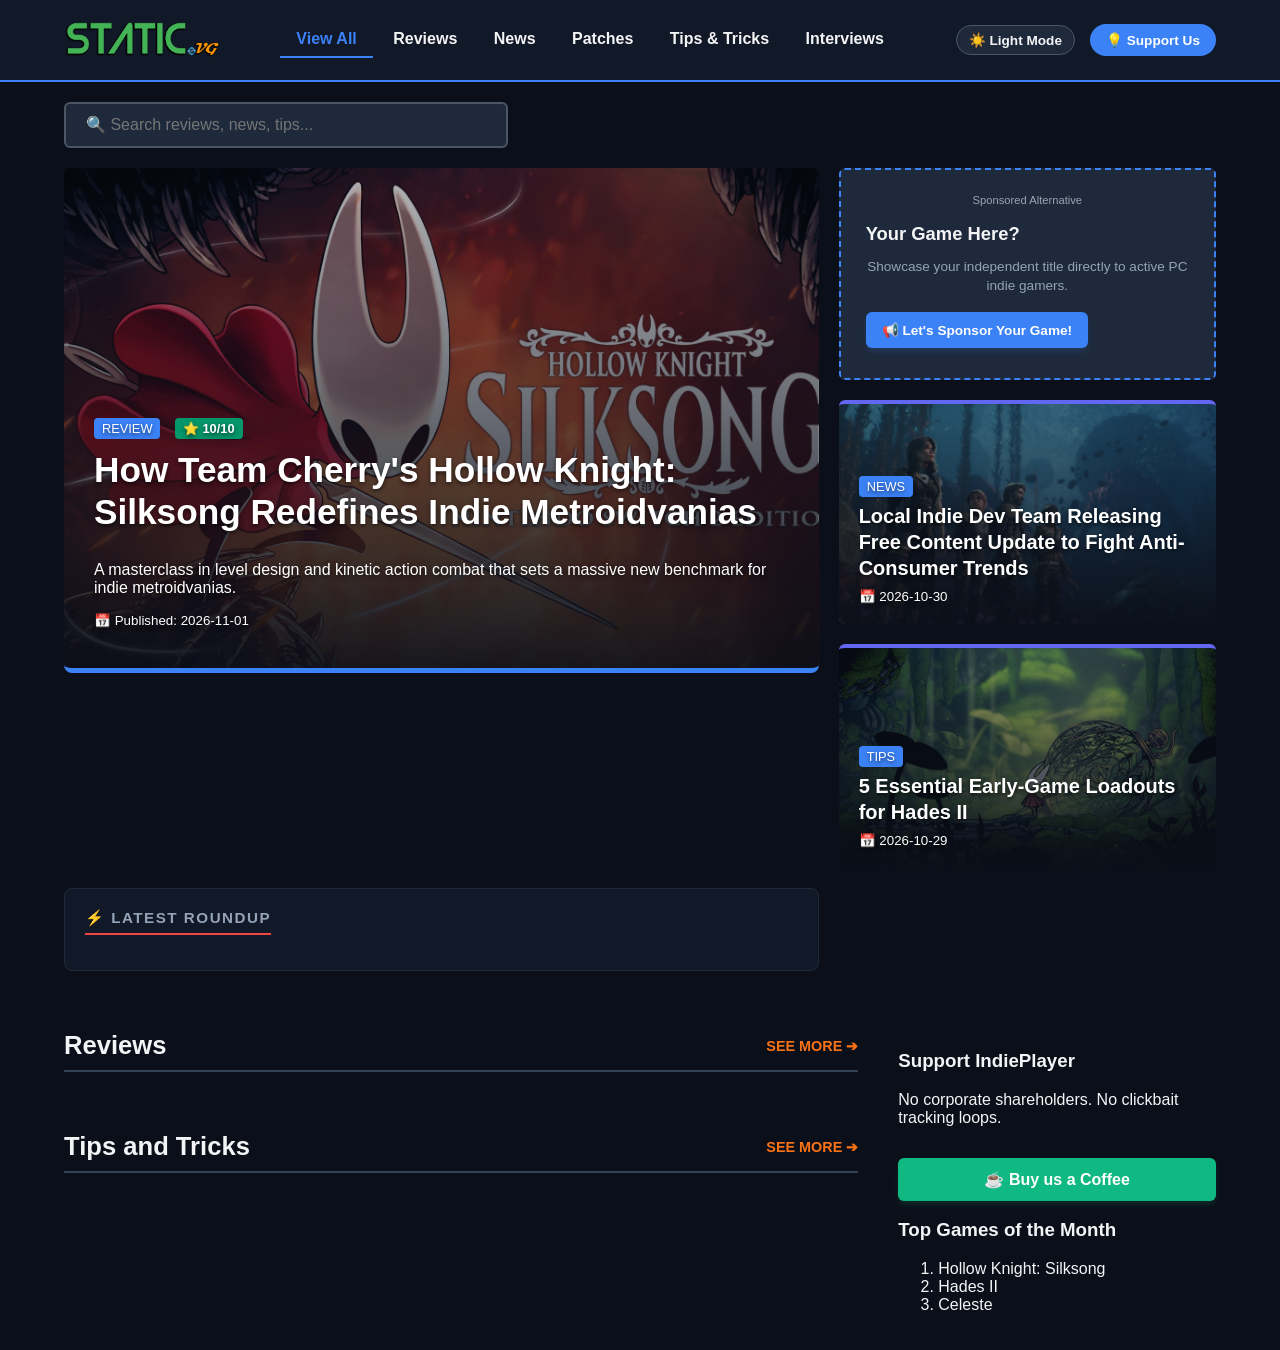
<file: index.html>
<!DOCTYPE html>
<html lang="en">
<head>
    <meta charset="UTF-8">
    <meta name="viewport" content="width=device-width, initial-scale=1.0">
    <title>Static.VG | Hub for Indie and Honest News</title>
    <link rel="icon" href="assets/PFP2.jpg" type="image/x-icon" style="width: 16px; height: 16px;">
    <link rel="stylesheet" href="styles.css">
</head>
<body>

    <!-- Header Navigation Bar -->
    <header>
        <div class="logo"><a href="index.html">
            <img src="assets/STATIC.VG Logo.png" alt="Static.VG Brand Logo" class="navbar-logo-img">
        </a></div>
        <nav id="filter-tabs">
            <button class="tab-btn active" data-category="all">View All</button>
            <button class="tab-btn" data-category="Review">Reviews</button>
            <button class="tab-btn" data-category="News">News</button>
            <button class="tab-btn" data-category="Patches">Patches</button>
            <button class="tab-btn" data-category="Tips">Tips & Tricks</button>
            <button class="tab-btn" data-category="Interview">Interviews</button>
        </nav>

        <div class="header-controls">
        <button id="theme-toggle" class="theme-toggle-btn">☀️ Light Mode</button>
        <div class="support-btn"><a href="#support">💡 Support Us</a>
    </div>
    </header>

    <main>
        <!-- Search Area -->
        <div class="search-box-container">
            <input type="text" id="search-input" placeholder="🔍 Search reviews, news, tips...">
        </div>

        <!-- Dynamic Hero Grid (Top Stories) -->

        <!-- Asymmetric 3-Column Premium Showcase Hero Grid -->
        <section id="hero-grid" class="premium-hybrid-layout">
            <div id="hero-main-spotlight"></div>
            <div id="hero-center-stack">
                <div class="widget ethical-ad">
                    <span class="ad-label">Sponsored Alternative</span>
                    <div id="sponsor-spot">
                        <div class="ad-pitch-wrapper">
                            <h4 class="pitch-heading">Your Game Here?</h4>
                            <p class="pitch-text">Showcase your independent title directly to active PC indie gamers.</p>
                            <a href="YOUR_PAYONEER_BOOKING_LINK" target="_blank" class="sponsor-pitch-btn">📢 Let's Sponsor Your Game!</a>
                        </div>
                    </div>
                </div>
                <div id="dynamic-center-news-cards"></div>
            </div>
            
            <!-- Column 3: The Compact Latest Roundup Feed -->
            <div id="hero-right-timeline">
                <h3 class="timeline-title">⚡ LATEST ROUNDUP</h3>
                <div id="timeline-scroll-box"></div>
            </div>
        </section>

        <!-- Core Two-Column Screen Layout: Main Content Stream (Left) vs Real Sidebar (Right) -->
        <div class="main-portal-wrapper">
            
            <!-- LEFT EDITORIAL STREAM CONTAINER -->
            <div class="left-editorial-stream">
                
                <!-- 🎯 SECTION 1: REVIEWS (2x2 Grid) -->
                <section class="gamer-section-block">
                    <div class="section-header-row">
                        <h2>Reviews</h2>
                        <a href="articles/reviews-see-more-article-page.html" class="see-more-link">See More ➔</a>
                    </div>
                    <div id="reviews-grid" class="gamer-style-grid-4x1"></div>
                </section>

                <!-- 🎯 SECTION 2: TIPS AND TRICKS (2x2 Grid) -->
                <section class="gamer-section-block">
                    <div class="section-header-row">
                        <h2>Tips and Tricks</h2>
                        <a href="articles/tips-see-more-article-page.html" class="see-more-link">See More ➔</a>
                    </div>
                    <div id="tips-grid" class="gamer-style-grid-4x1"></div>
                </section>
            </div>

            <!-- RIGHT SIDEBAR (Now properly scaled, compact, and side-aligned) -->
            <aside class="right-portal-sidebar">
                <div class="widget compact-support-widget" id="support">
                    <h3>Support IndiePlayer</h3>
                    <p>No corporate shareholders. No clickbait tracking loops.</p>
                    <a href="https://kashier.com" target="_blank" class="donate-button">☕ Buy us a Coffee</a>
                </div>

                <div class="widget compact-charts-widget" id="top-charts">
                    <h3>Top Games of the Month</h3>
                    <ol id="charts-list">
                        <li>Hollow Knight: Silksong</li>
                        <li>Hades II</li>
                        <li>Celeste</li>
                    </ol>
                </div>
            </aside>
        </div>
    </main>

    <script src="app.js"></script>
        
    <!-- The Hidden Review Modal Pop-up Frame -->
    <div id="review-modal" class="modal-overlay">
        <div class="modal-content">
            <span id="close-modal-btn" class="close-icon">&times;</span>
        <div class="modal-badges-container">
        <span id="modal-category" class="badge">Category</span>
        <div id="modal-score-wrap"></div>
        </div>
            <h1 id="modal-title">Review Title</h1>
            <p id="modal-date" class="modal-date-text"></p>
            <hr class="modal-divider">
            <div id="modal-body" class="modal-body-text">Full text goes here...</div>
        </div>
    </div>

</body>
</html>
</file>
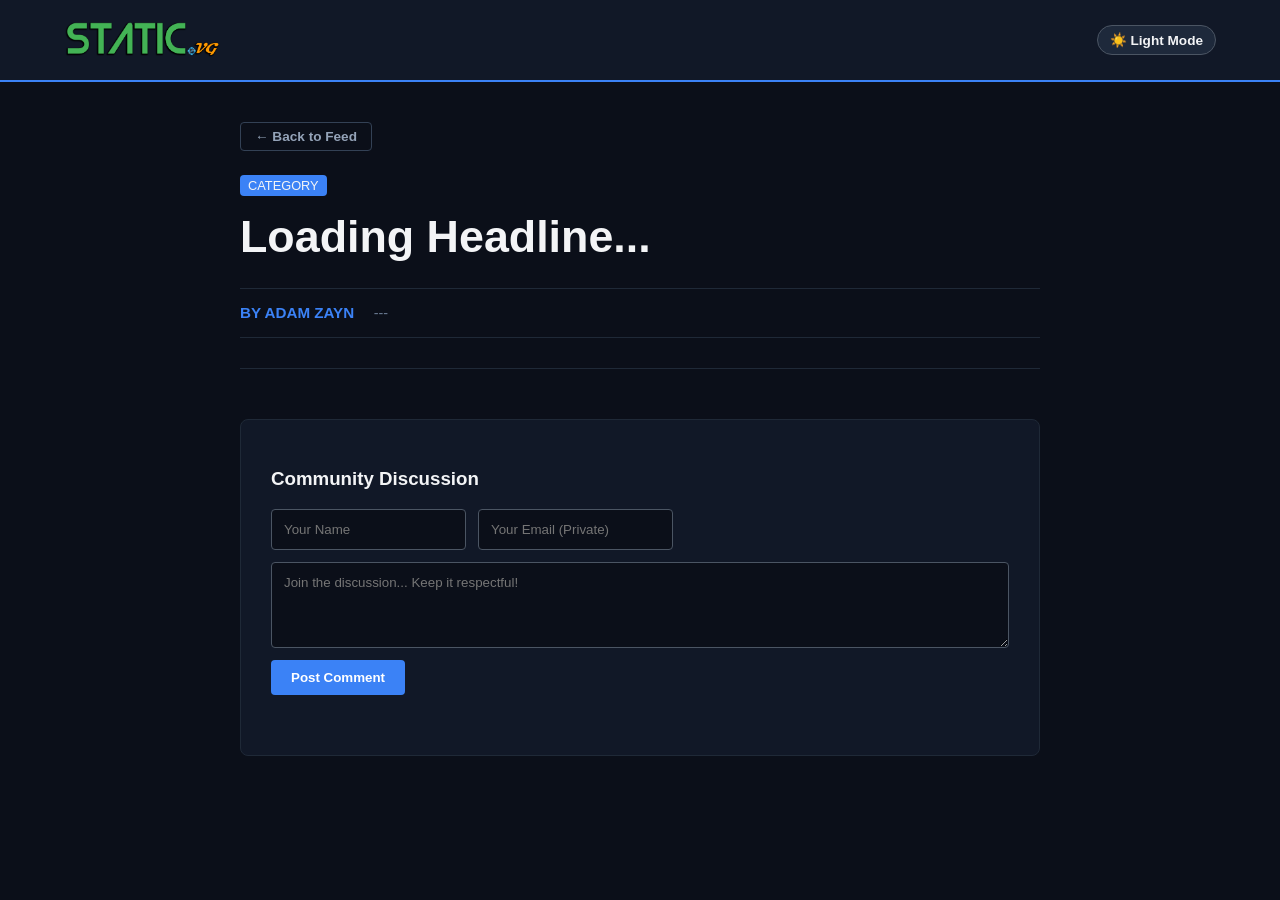
<file: articles/hollow-knight-article.html>
<!DOCTYPE html>
<html lang="en">
<head>
    <meta charset="UTF-8">
    <meta name="viewport" content="width=device-width, initial-scale=1.0">
    <title>Hollow Knight Review</title>
    <link rel="icon" href="../assets/PFP2.jpg" type="image/x-icon" style="width: 16px; height: 16px;">
    <link rel="stylesheet" href="../styles.css">
</head>
<body class="article-page-body">

    <!-- Simple Navigation Header -->
    <header>
        <div class="header-navigation-left">

            <!-- Brand Image Logo functioning as home navigation -->
            <div class="logo">
                <a href="../index.html">
                    <img src="../assets/STATIC.VG Logo.png" alt="Static.VG Brand Logo" class="navbar-logo-img">
                </a>
            </div>
        </div>

        <button id="theme-toggle" class="theme-toggle-btn">☀️ Light Mode</button>
    </header>

    <main class="single-article-container">
        <!-- 🎯 THE BACK BUTTON IS NOW PLACED RIGHT HERE -->
    <div class="article-top-nav-row">
        <button onclick="window.history.back()" class="nav-back-history-btn">← Back to Feed</button>
    </div>
        <div class="article-meta-header">
            <span id="article-view-category" class="badge">CATEGORY</span>
            <span id="article-view-score"></span>
        </div>

        <h1 id="article-view-title">Loading Headline...</h1>
        
        <div class="author-byline">
            <div class="author-info">
                <span class="author-name">By Adam Zayn</span>
                <span id="article-view-date" class="publish-date">---</span>
            </div>
        </div>

        <!-- 📸 NEW: Top Spotlight Header Image Element Container -->
        <div id="article-view-image-container"></div>

        <!-- Main Body Content Block -->
        <article id="article-view-body" class="article-body-content">
            <!-- Full rich content loads here -->

        </article>

        <hr class="article-divider">

        <!-- 💬 NEW: Player-First Comment Section Component -->
        <section class="comments-section-wrapper">
            <h3>Community Discussion</h3>
            
            <!-- Comment Submission Form Box -->
            <form id="comment-submission-form" class="comment-form">
                <div class="form-row-split">
                    <input type="text" id="user-name" placeholder="Your Name" required>
                    <input type="email" id="user-email" placeholder="Your Email (Private)" required>
                </div>
                <textarea id="user-message" rows="4" placeholder="Join the discussion... Keep it respectful!" required></textarea>
                <button type="submit" class="submit-comment-btn">Post Comment</button>
            </form>

            <!-- Rendered Comments List Stream -->
            <div id="comments-display-stream">
                <!-- User comments land here dynamically -->
            </div>
        </section>
    </main>

    <!-- Connect your engine file -->
    <script src="../app.js"></script>
</body>
</html>
</file>
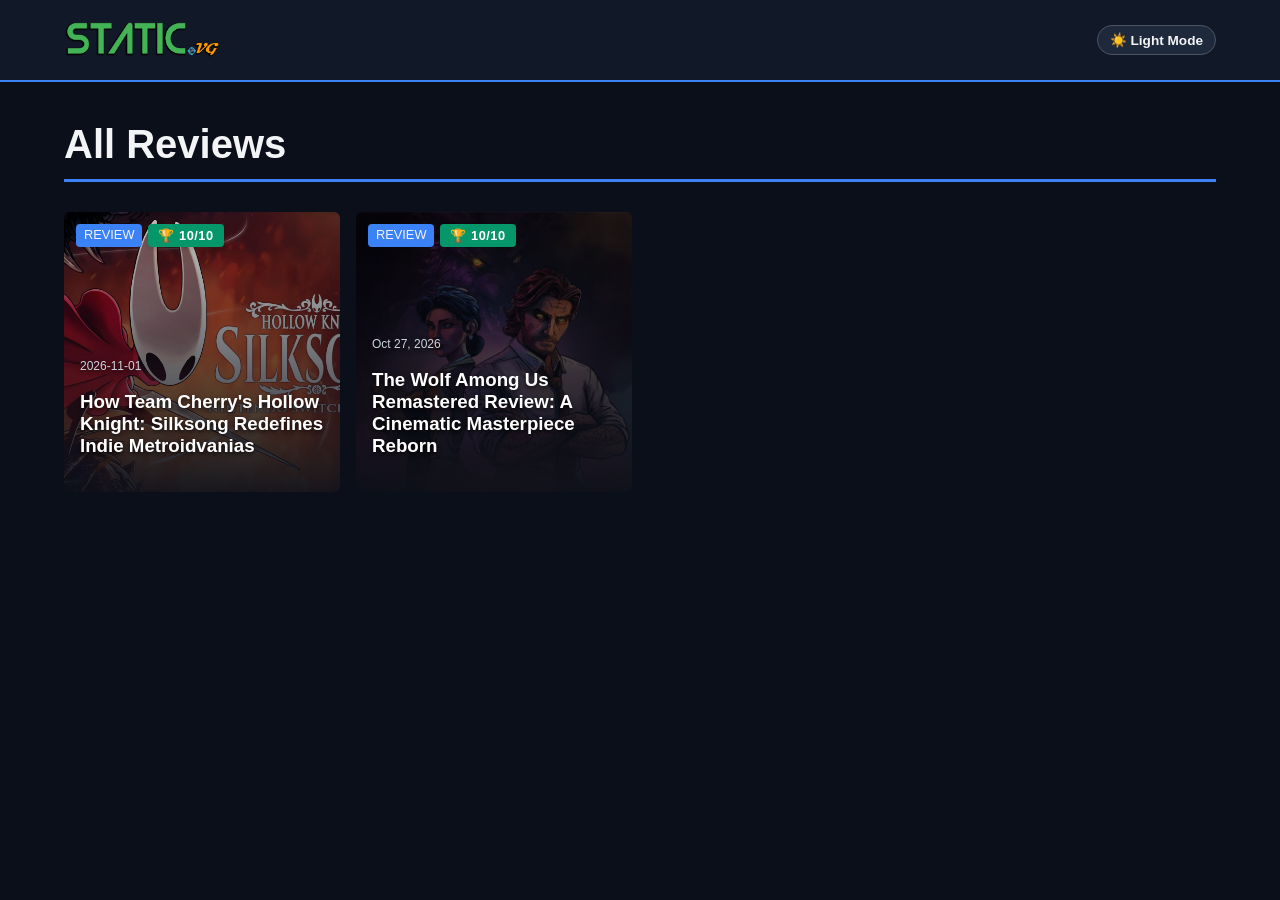
<file: articles/reviews-see-more-article-page.html>
<!doctype html>
<html lang="en">
  <head>
    <meta charset="UTF-8" />
    <meta name="viewport" content="width=device-width, initial-scale=1.0" />
    <title>Reviews - Static.VG</title>
    <link
      rel="icon"
      href="../assets/PFP2.jpg"
      type="image/x-icon"
      style="width: 16px; height: 16px"
    />
    <link rel="stylesheet" href="../styles.css" />
  </head>
  <body>
    <!-- Simple Navigation Header -->
    <header>
      <div class="header-navigation-left">
        <!-- Brand Image Logo functioning as home navigation -->
        <div class="logo">
          <a href="../index.html">
            <img
              src="../assets/STATIC.VG Logo.png"
              alt="Static.VG Brand Logo"
              class="navbar-logo-img"
            />
          </a>
        </div>
      </div>

      <button id="theme-toggle" class="theme-toggle-btn">☀️ Light Mode</button>
    </header>

    <main class="archive-stream-wrapper">
      <h1 class="archive-title">All Reviews</h1>

      <!-- Every single review record from your JSON file drops inside here -->
      <div id="all-reviews-archive-grid" class="gamer-style-grid-4x1"></div>
    </main>

    <script src="../app.js"></script>
  </body>
</html>
</file>
<file: styles.css>
:root {
    --bg-color: #0b0f19;
    --text-color: #f3f4f6;
    --accent-color: #3b82f6; /* Gamer Blue */
    --card-bg: #1e293b;
}

body {
    background-color: var(--bg-color);
    color: var(--text-color);
    font-family: 'Segoe UI', Tahoma, Geneva, Verdana, sans-serif;
    margin: 0;
    padding: 0;
}

header {
    display: flex;
    justify-content: space-between;
    align-items: center;
    padding: 20px 5%;
    background-color: #111827;
    border-bottom: 2px solid var(--accent-color);
}

nav a {
    color: var(--text-color);
    text-decoration: none;
    margin: 0 15px;
    font-weight: 600;
}

nav a:hover {
    color: var(--accent-color);
}

.content-wrapper {
    display: grid;
    grid-template-columns: 2fr 1fr;
    gap: 30px;
    padding: 40px 5%;
}

.card {
    background: var(--card-bg);
    border-radius: 8px;
    padding: 20px;
    margin-bottom: 20px;
    border-left: 4px solid var(--accent-color);
}

.badge {
    background-color: var(--accent-color);
    padding: 3px 8px;
    font-size: 0.8rem;
    text-transform: uppercase;
    border-radius: 4px;
}

/* Ethical Ad Styling */
.ethical-ad {
    background: #111827;
    border: 1px dashed #4b5563;
    text-align: center;
    padding: 15px;
}
.ad-label {
    font-size: 0.7rem;
    color: #9ca3af;
}
.tab-btn {
    background: transparent;
    border: none;
    color: var(--text-color);
    padding: 8px 16px;
    font-size: 1rem;
    font-weight: 600;
    cursor: pointer;
    border-bottom: 2px solid transparent;
    transition: all 0.2s ease;
}

.tab-btn:hover {
    color: var(--accent-color);
}

.tab-btn.active {
    color: var(--accent-color);
    border-bottom: 2px solid var(--accent-color);
}

.score-badge {
    background: #059669; /* Emerald Green for scores */
    padding: 3px 8px;
    font-size: 0.8rem;
    border-radius: 4px;
    margin-left: 10px;
    font-weight: bold;
}
.search-box-container {
    padding: 20px 5% 0 5%;
}

#search-input {
    width: 100%;
    max-width: 400px;
    padding: 12px 20px;
    background-color: #1e293b;
    border: 2px solid #4b5563;
    border-radius: 6px;
    color: var(--text-color);
    font-size: 1rem;
    outline: none;
    transition: border-color 0.2s;
}

#search-input:focus {
    border-color: var(--accent-color);
}

.ethical-ad-box {
    background: #111827;
    border: 2px dashed #3b82f6;
    padding: 15px;
    border-radius: 6px;
    text-align: left;
}

.ad-link-btn {
    display: inline-block;
    background-color: var(--accent-color);
    color: white;
    text-decoration: none;
    padding: 8px 12px;
    border-radius: 4px;
    font-size: 0.85rem;
    margin-top: 10px;
    font-weight: bold;
}
/* Media Query for Tablets and Mobile Phones */
@media (max-width: 768px) {
    header {
        flex-direction: column;
        gap: 15px;
        text-align: center;
    }

    #filter-tabs {
        display: flex;
        flex-wrap: wrap;
        justify-content: center;
        gap: 5px;
    }

    .tab-btn {
        padding: 6px 10px;
        font-size: 0.9rem;
    }

    .content-wrapper {
        grid-template-columns: 1fr; /* Turns the 2-column grid into 1 stacked column */
        padding: 20px 4%;
    }

    aside {
        order: 2; /* Pushes sidebars/ads below your main articles on mobile devices */
    }

    #search-input {
        max-width: 100%; /* Allows search input to span full screen width on phones */
    }
}
/* Custom Header Control Wrap */
.header-controls {
    display: flex;
    align-items: center;
    gap: 15px;
}

/* --- UPDATE THEME TOGGLE SWITCH BUTTON --- */
.theme-toggle-btn {
    background: var(--card-bg); /* Flipped from a fixed color to a variable */
    border: 1px solid #4b5563;
    color: var(--text-color); /* Matches text dynamically */
    padding: 6px 12px;
    border-radius: 20px;
    cursor: pointer;
    font-weight: 600;
    font-size: 0.85rem;
    transition: all 0.2s ease;
}

/* Light theme button hover polish */
body.light-theme .theme-toggle-btn {
    border-color: #cbd5e1;
    background: #ffffff;
    color: #0f172a;
}


/* ☀️ The Light Mode Color Override Layout */
body.light-theme {
    --bg-color: #f8fafc;
    --text-color: #0f172a;
    --card-bg: #ffffff;
}

/* Comprehensive Clean Elements Re-assignment for Light Theme */
body.light-theme header, 
body.light-theme .ethical-ad-box,
body.light-theme .newsletter-card {
    background-color: #e2e8f0 !important;
    border-color: #cbd5e1 !important;
    color: #0f172a !important;
}

body.light-theme .hybrid-center-card {
    background-color: #ffffff !important;
    color: #0f172a !important;
    box-shadow: 0 2px 4px rgba(0,0,0,0.05);
}

body.light-theme #hero-right-timeline {
    background-color: #e2e8f0 !important;
    border-color: #cbd5e1 !important;
}

body.light-theme .timeline-row-item {
    border-bottom-color: #cbd5e1 !important;
}

body.light-theme #search-input {
    background-color: #ffffff;
    border-color: #cbd5e1;
    color: #0f172a;
}

body.light-theme .tab-btn {
    color: #475569;
}

body.light-theme .tab-btn.active {
    color: var(--accent-color);
}

/* Hero Showcase Grid Layout */
#hero-grid {
    display: grid;
    grid-template-columns: 2fr 1fr;
    gap: 20px;
    padding: 20px 5%;
}

.main-hero-card {
    background: linear-gradient(180deg, rgba(30,41,59,0.5) 0%, var(--card-bg) 100%);
    border: 2px solid var(--accent-color);
    padding: 40px;
    border-radius: 8px;
    cursor: pointer;
    min-height: 250px;
    display: flex;
    flex-direction: column;
    justify-content: flex-end;
}

.main-hero-card h2 {
    font-size: 2.2rem;
    margin: 10px 0;
}

#side-features {
    display: flex;
    flex-direction: column;
    gap: 15px;
}

.side-hero-card {
    background: var(--card-bg);
    padding: 20px;
    border-radius: 8px;
    border-left: 4px solid #6366f1; /* Purple Accent */
    cursor: pointer;
}

/* Mobile adjustments for the Hero block */
@media (max-width: 768px) {
    #hero-grid {
        grid-template-columns: 1fr;
    }
    .main-hero-card h2 {
        font-size: 1.5rem;
    }
}
/* Modal Background Backdrop Overlay */
.modal-overlay {
    display: none; /* Kept hidden by default */
    position: fixed;
    top: 0;
    left: 0;
    width: 100%;
    height: 100%;
    background-color: rgba(15, 23, 42, 0.85);
    backdrop-filter: blur(8px);
    z-index: 1000;
    justify-content: center;
    align-items: center;
    padding: 20px;
}

/* The Active Content Pop-up Card Box */
.modal-content {
    background-color: var(--card-bg);
    color: var(--text-color);
    max-width: 700px;
    width: 100%;
    max-height: 85vh;
    overflow-y: auto; /* Adds a scrollbar if the article text is very long */
    padding: 40px;
    border-radius: 12px;
    position: relative;
    border: 1px solid #334155;
    box-shadow: 0 25px 50px -12px rgba(0, 0, 0, 0.5);
}

.close-icon {
    position: absolute;
    top: 20px;
    right: 25px;
    font-size: 2rem;
    color: #94a3b8;
    cursor: pointer;
}

.close-icon:hover {
    color: #ef4444; /* Turns red on hover */
}

.modal-date-text {
    color: #64748b;
    font-size: 0.9rem;
}

.modal-divider {
    border: 0;
    height: 1px;
    background: #334155;
    margin: 20px 0;
}

.modal-body-text {
    font-size: 1.15rem;
    line-height: 1.75;
}
/* Layout wrapper to ensure modal headers line up side-by-side cleanly */
.modal-badges-container {
    display: flex;
    align-items: center;  /* Centers them vertically together */
    gap: 12px;            /* Adds a clean 12px horizontal buffer gap between them */
    margin-bottom: 15px;  /* Pushes the article title down slightly */
}

/* Ensure the inline layout parameters don't cause vertical shifting */
.modal-badges-container .score-badge {
    margin-left: 0;       /* Resets previous margin rules */
    display: inline-block;
}
/* Core Structural 3-Column Layout Base */
.premium-hybrid-layout {
    display: grid;
    grid-template-columns: 2fr 1.2fr 1fr;
    gap: 24px;
    padding: 24px 5%;
    margin-bottom: 20px;
}

/* --- UPDATE COLUMN 1: LEFT LARGE SPOTLIGHT BACKGROUND --- */
.hybrid-main-card {
    /* Use var(--card-bg) inside the gradient so it flips automatically */
    background: linear-gradient(180deg, rgba(15, 23, 42, 0.1) 0%, rgba(15, 23, 42, 0.85) 100%), var(--card-bg);
    border-radius: 8px;
    border-bottom: 5px solid var(--accent-color);
    padding: 40px 30px;
    min-height: 420px;
    display: flex;
    flex-direction: column;
    justify-content: flex-end;
    cursor: pointer;
    transition: transform 0.2s ease, box-shadow 0.2s ease;
}

/* Add an explicit override rule to ensure font visibility inside the large card during light mode */
body.light-theme .hybrid-main-card h2,
body.light-theme .hybrid-main-card p {
    color: #ffffff; /* Keeps hero card text readable against the dark picture layer overlay */
}

.hybrid-main-card:hover {
    transform: translateY(-4px);
    box-shadow: 0 12px 24px rgba(0, 0, 0, 0.3);
}
.hybrid-main-card h2 {
    font-size: 2.2rem;
    margin: 12px 0;
    line-height: 1.2;
    font-weight: 800;
}

/* --- COLUMN 2: CENTER STACK --- */
#hero-center-stack {
    display: flex;
    flex-direction: column;
    gap: 20px;
}
.hybrid-center-card {
    background: var(--card-bg);
    border-top: 4px solid #6366f1; /* Verge-inspired purple touch */
    padding: 20px;
    border-radius: 6px;
    cursor: pointer;
    flex: 1;
    display: flex;
    flex-direction: column;
    justify-content: space-between;
}
.hybrid-center-card h3 {
    font-size: 1.25rem;
    margin: 8px 0;
    line-height: 1.3;
}

/* --- COLUMN 3: RIGHT TIMELINE STREAM --- */
#hero-right-timeline {
    background-color: #111827;
    border-radius: 8px;
    padding: 20px;
    display: flex;
    flex-direction: column;
    border: 1px solid #1f2937;
}
.timeline-title {
    font-size: 0.95rem;
    text-transform: uppercase;
    letter-spacing: 1.5px;
    color: #94a3b8;
    margin-top: 0;
    margin-bottom: 15px;
    border-bottom: 2px solid #ef4444; /* Gamer-red indicator line */
    padding-bottom: 6px;
    width: max-content;
}
#timeline-scroll-box {
    display: flex;
    flex-direction: column;
    gap: 15px;
}
.timeline-row-item {
    padding-bottom: 12px;
    border-bottom: 1px solid #1f2937;
    cursor: pointer;
}
.timeline-row-item:last-child {
    border-bottom: none;
}
.timeline-row-item h4 {
    font-size: 0.95rem;
    margin: 4px 0;
    line-height: 1.3;
    font-weight: 600;
}
.timeline-row-item h4:hover {
    color: var(--accent-color);
}
.time-stamp {
    font-size: 0.75rem;
    color: #64748b;
    text-transform: uppercase;
}

/* --- LIGHT MODE CORRECTIONS --- */
body.light-theme .hybrid-center-card {
    background: #ffffff;
    border-color: #cbd5e1;
}
body.light-theme #hero-right-timeline {
    background-color: #f1f5f9;
    border-color: #e2e8f0;
}

/* --- RESPONSIVE BREAKDOWN (FOR PHONE SCREENS) --- */
@media (max-width: 1024px) {
    .premium-hybrid-layout {
        grid-template-columns: 1fr 1fr; /* Drop to 2-columns on tablets */
    }
    #hero-right-timeline {
        grid-column: span 2; /* Stretch timeline full width below */
    }
}
@media (max-width: 768px) {
    .premium-hybrid-layout {
        grid-template-columns: 1fr; /* Stack everything flat into a clean single column on mobile */
        padding: 15px 4%;
    }
    #hero-main-spotlight, #hero-center-stack, #hero-right-timeline {
        grid-column: span 1;
    }
    .hybrid-main-card h2 {
        font-size: 1.6rem;
    }
}
/* Card alignment wrapper adjustments */
.card-header-row {
    display: flex;
    align-items: center;
    gap: 10px;
    margin-bottom: 12px;
}

/* 🟢 Homepage Article Card Score Badge */
.homepage-score-box {
    background-color: #059669; /* Emerald Green */
    color: #ffffff;
    font-size: 0.8rem;
    font-weight: 700;
    padding: 4px 10px;
    border-radius: 4px;
    text-transform: uppercase;
    letter-spacing: 0.5px;
    box-shadow: 0 2px 4px rgba(0, 0, 0, 0.15);
}

/* Light Theme Override to ensure bright readability */
body.light-theme .homepage-score-box {
    background-color: #10b981; /* Brighter mint green layout adjustment */
    color: #ffffff !important;
}
/* --- SINGLE FULL ARTICLE VIEWER STYLES --- */
.single-article-container {
    max-width: 800px;
    margin: 40px auto;
    padding: 0 20px;
}

#article-view-title {
    font-size: 2.8rem;
    line-height: 1.15;
    font-weight: 800;
    margin: 15px 0 25px 0;
    color: var(--text-color);
}

.article-meta-header {
    display: flex;
    align-items: center;
    gap: 12px;
}

.author-byline {
    display: flex;
    align-items: center;
    padding: 15px 0;
    border-top: 1px solid #1f2937;
    border-bottom: 1px solid #1f2937;
    margin-bottom: 30px;
}

body.light-theme .author-byline {
    border-color: #cbd5e1;
}

.author-name {
    font-weight: 700;
    font-size: 0.95rem;
    text-transform: uppercase;
    color: var(--accent-color);
    margin-right: 15px;
}

.publish-date {
    color: #64748b;
    font-size: 0.9rem;
}

.article-divider {
    border: none;
    height: 1px;
    background-color: #1f2937;
    margin-bottom: 30px;
}

.article-body-content {
    font-size: 1.2rem;
    line-height: 1.8;
    color: var(--text-color);
    letter-spacing: -0.1px;
}

/* Adjustments for responsive reading viewports */
@media (max-width: 768px) {
    #article-view-title {
        font-size: 2rem;
    }
}

/* --- INLINE ARTICLES MEDIA & LINK STYLING --- */
.article-header-banner {
    width: 100%;
    max-height: 450px;
    object-fit: cover;
    border-radius: 8px;
    margin: 10px 0 25px 0;
    border: 1px solid #1f2937;
}

/* 🔹 Blue Underlined Links (Verge/IGN Inspired) */
.article-body-content a {
    color: #2563eb; /* Premium Blue */
    text-decoration: none;
    border-bottom: 2px solid rgba(37, 99, 235, 0.3);
    font-weight: 600;
    transition: all 0.15s ease;
}
.article-body-content a:hover {
    color: #3b82f6;
    border-bottom-color: #3b82f6;
    background-color: rgba(59, 130, 246, 0.08);
}

/* Responsive Fluid Video Embed Wrapper */
.video-responsive-wrapper {
    position: relative;
    padding-bottom: 56.25%; /* 16:9 Aspect Ratio */
    height: 0;
    overflow: hidden;
    margin: 30px 0;
    border-radius: 8px;
    border: 1px solid #334155;
}
.video-responsive-wrapper iframe {
    position: absolute;
    top: 0;
    left: 0;
    width: 100%;
    height: 100%;
}

/* --- COMMENT SECTION COMPONENT --- */
.comments-section-wrapper {
    margin-top: 50px;
    background-color: #111827;
    padding: 30px;
    border-radius: 8px;
    border: 1px solid #1f2937;
}
body.light-theme .comments-section-wrapper {
    background-color: #f1f5f9;
    border-color: #cbd5e1;
}

.comment-form {
    display: flex;
    flex-direction: column;
    gap: 12px;
    margin-bottom: 30px;
}
.form-row-split {
    display: flex;
    gap: 12px;
}
.form-row-split input, .comment-form textarea {
    padding: 12px;
    background-color: #0b0f19;
    border: 1px solid #4b5563;
    border-radius: 4px;
    color: var(--text-color);
    font-family: inherit;
}
body.light-theme .form-row-split input, 
body.light-theme .comment-form textarea {
    background-color: #ffffff;
    border-color: #cbd5e1;
    color: #0f172a;
}
.submit-comment-btn {
    width: max-content;
    background-color: var(--accent-color);
    color: white;
    border: none;
    padding: 10px 20px;
    font-weight: bold;
    border-radius: 4px;
    cursor: pointer;
}

/* Individual Comment Display Bubble */
.user-comment-bubble {
    background-color: #1e293b;
    padding: 16px 20px;
    border-radius: 6px;
    margin-bottom: 15px;
    border-left: 3px solid #10b981; /* Green gamer validation check line */
}
body.light-theme .user-comment-bubble {
    background-color: #ffffff;
    box-shadow: 0 2px 4px rgba(0,0,0,0.05);
}
.comment-meta {
    display: flex;
    justify-content: space-between;
    font-size: 0.85rem;
    color: #94a3b8;
    margin-bottom: 6px;
}
.comment-user-name {
    font-weight: bold;
    color: var(--text-color);
}

/* --- PREMIUM VIDEO PLAYER SKIN --- */
.custom-video-player {
    position: relative;
    width: 100%;
    max-width: 800px;
    margin: 30px auto;
    border-radius: 8px;
    overflow: hidden;
    background-color: #000000;
    box-shadow: 0 20px 25px -5px rgba(0, 0, 0, 0.5);
    border: 1px solid #334155;
}

.video-element {
    width: 100%;
    display: block;
    cursor: pointer;
}

/* Control Overlay Positioning System */
.video-controls-bar {
    position: absolute;
    bottom: 0;
    left: 0;
    right: 0;
    background: linear-gradient(0deg, rgba(15, 23, 42, 0.95) 0%, rgba(15, 23, 42, 0.6) 70%, rgba(0,0,0,0) 100%);
    display: flex;
    align-items: center;
    gap: 15px;
    padding: 15px 20px;
    opacity: 0; /* Hidden by default until mouse hovers */
    transition: opacity 0.25s ease;
    z-index: 10;
}

/* Reveal bar seamlessly when hovering over the video player frame */
.custom-video-player:hover .video-controls-bar {
    opacity: 1;
}

/* Minimal Flat Controls Button Configurations */
.play-pause-btn, .fullscreen-toggle-btn {
    background: transparent;
    border: none;
    color: #ffffff;
    font-size: 1.2rem;
    cursor: pointer;
    padding: 0 5px;
    transition: color 0.15s;
}
.play-pause-btn:hover, .fullscreen-toggle-btn:hover {
    color: var(--accent-color); /* Matches your signature gamer blue accent line */
}

/* Dynamic Progress Bar Runway Track */
.timeline-slider-wrapper {
    flex: 1;
    height: 6px;
    background-color: rgba(255, 255, 255, 0.2);
    border-radius: 3px;
    cursor: pointer;
    position: relative;
    transition: height 0.1s ease;
}
.timeline-slider-wrapper:hover {
    height: 8px; /* Slightly chunkier feel on mouse hover interaction paths */
}
.progress-bar-fill {
    height: 100%;
    width: 0%; /* Updates live dynamically via app.js scripts */
    background-color: var(--accent-color);
    border-radius: 3px;
    position: absolute;
    top: 0;
    left: 0;
}

.time-display-badge {
    font-family: monospace;
    font-size: 0.85rem;
    color: #cbd5e1;
}

/* Inline alignment wrapper block for navigation buttons */
.header-navigation-left {
    display: flex;
    align-items: center;
    gap: 16px; /* Perfect spacing cushion between your Back button and your Logo image */
}

/* 🎯 NAVBAR BRAND LOGO IMAGE CONSTRAINTS */
.navbar-logo-img {
    height: 40px;          /* Forces your logo down to a uniform navbar asset size */
    width: auto;           /* Automatically calculates width properties to prevent warping */
    display: block;
    transition: opacity 0.15s ease;
}
.navbar-logo-img:hover {
    opacity: 1;         /* Soft visual response indicator on hover states */
}

/* Container wrap for the article inline back button alignment hookups */
.article-top-nav-row {
    margin-bottom: 24px; /* Generous vertical cushion pushing down the tags */
    display: flex;
    justify-content: flex-start;
}

/* Polish up the button styling for its new position */
.article-top-nav-row .nav-back-history-btn {
    background-color: transparent;
    border: 1px solid #334155;
    color: #94a3b8; /* Muted aesthetic color shift so it doesn't distract from the title */
    padding: 6px 14px;
    border-radius: 4px;
    font-size: 0.85rem;
    font-weight: 600;
    cursor: pointer;
    transition: all 0.15s ease;
}

.article-top-nav-row .nav-back-history-btn:hover {
    background-color: var(--accent-color);
    border-color: var(--accent-color);
    color: #ffffff;
}

/* Light Theme correction helper paths */
body.light-theme .article-top-nav-row .nav-back-history-btn {
    border-color: #cbd5e1;
    color: #475569;
}

/* 🎯 1. NAVBAR SUPPORT BUTTON CONTROLS */
.support-btn a {
    color: #ffffff; /* Clean white text color */
    text-decoration: none; /* Strip away the default blue underline */
    background-color: var(--accent-color); /* Our signature gamer blue color variable */
    padding: 8px 16px;
    border-radius: 20px; /* Turns the box edges into a smooth capsule pill button shape */
    font-weight: bold;
    font-size: 0.85rem;
    transition: background-color 0.15s ease, transform 0.15s ease;
    display: inline-block;
}

.support-btn a:hover {
    background-color: #2563eb; /* Slightly darker shift indicator value on hover state */
    transform: translateY(-1px);
}

/* 🎯 2. SIDEBAR DONATE BUTTON LINK CONTROLS */
.donate-button {
    display: inline-block;
    width: 100%;
    box-sizing: border-box;
    text-align: center;
    background-color: #10b981; /* Emerald green gamer validation badge color choice */
    color: #ffffff !important; /* Force white text over standard anchor styles */
    text-decoration: none;
    padding: 12px 20px;
    border-radius: 6px;
    font-weight: 700;
    margin-top: 15px;
    box-shadow: 0 4px 6px -1px rgba(16, 185, 129, 0.2);
    transition: background-color 0.15s ease;
}

.donate-button:hover {
    background-color: #059669; /* Rich dark jade green tone on pointer interactions */
}

/* 🎯 3. LIGHT THEME OVERRIDES CONFIGURATIONS */
body.light-theme .support-btn a,
body.light-theme .donate-button {
    color: #ffffff !important; /* Ensures the button labels remain high-contrast solid white in light mode too */
}

/* --- SPONSOR PITCH BILLBOARD SKINS --- */
.ad-pitch-wrapper {
    display: flex;
    flex-direction: column;
    align-items: flex-start;
    gap: 12px;
    padding: 10px 5px;
}

.pitch-heading {
    margin: 5px 0 0 0;
    font-size: 1.15rem;
    font-weight: 700;
    color: var(--text-color);
}

.pitch-text {
    margin: 0;
    font-size: 0.85rem;
    line-height: 1.4;
    color: #94a3b8; /* Muted contrast description text color */
}

/* 🎯 THE PITCH CALL-TO-ACTION PILL BUTTON */
.sponsor-pitch-btn {
    display: inline-block;
    background-color: var(--accent-color); /* Matches your player signature blue line */
    color: #ffffff !important;
    text-decoration: none;
    padding: 10px 16px;
    border-radius: 6px;
    font-weight: 700;
    font-size: 0.85rem;
    box-shadow: 0 4px 6px -1px rgba(59, 130, 246, 0.2);
    transition: all 0.15s ease;
    margin-top: 5px;
}

.sponsor-pitch-btn:hover {
    background-color: #2563eb; /* Moves into a premium solid dark blue on pointer hover */
    transform: translateY(-1px);
    box-shadow: 0 6px 12px -2px rgba(59, 130, 246, 0.3);
}

/* Light Mode visibility assurance layer overrides */
body.light-theme .pitch-text {
    color: #475569;
}
body.light-theme .sponsor-pitch-btn {
    color: #ffffff !important;
}

/* Ensure the center stack container flows cleanly as a vertical column box layout */
#hero-center-stack {
    display: flex;
    flex-direction: column;
    gap: 20px;
}

#dynamic-center-news-cards {
    display: flex;
    flex-direction: column;
    gap: 20px;
    width: 100%;
}

/* Match the custom ethical ad box card wrapper design profile */
.widget.ethical-ad {
    background: var(--card-bg);
    border: 2px dashed #3b82f6; /* Custom layout outline design indicator */
    border-radius: 6px;
    padding: 20px;
    box-sizing: border-box;
}

body.light-theme .widget.ethical-ad {
    background: #ffffff;
    border-color: #cbd5e1;
}

/* Ensure center cards act as proper flex anchors when rendering image layers */
.hybrid-center-card {
    min-height: 180px; /* Slightly taller to reveal background image details nicely */
    display: flex;
    flex-direction: column;
    justify-content: flex-end; /* Pushes content tags and headings elegantly to the bottom */
}

/* 💎 CONTRAST LAYER PRESERVATION FOR BANNER CARDS */
/* If a card has an inline style attribute containing a background photo, force text properties to stay bright */
.hybrid-main-card[style],
.hybrid-center-card[style] {
    color: #ffffff !important;
    text-shadow: 0 2px 4px rgba(0, 0, 0, 0.6); /* Adds a soft text shadow so words jump cleanly off the screenshot backgrounds */
}

.hybrid-main-card[style] h2,
.hybrid-center-card[style] h3,
.hybrid-main-card[style] p,
.hybrid-main-card[style] small,
.hybrid-center-card[style] small {
    color: #ffffff !important;
}

/* Light Theme adjustments: Ensure safety text rules apply cleanly without color inversion overlapping image grids */
body.light-theme .hybrid-main-card[style] h2,
body.light-theme .hybrid-center-card[style] h3 {
    color: #ffffff !important;
}

/* --- THE GAMER HORIZONTAL COMPACT GRID SYSTEM --- */
.section-header-row {
    display: flex;
    justify-content: space-between;
    align-items: center;
    border-bottom: 2px solid #334155;
    padding-bottom: 10px;
    margin-bottom: 20px;
}
.section-header-row h2 {
    font-size: 1.6rem;
    font-weight: 800;
    margin: 0;
}
.see-more-link {
    color: #f97316; /* Clean Gaming Orange */
    text-decoration: none;
    font-weight: 700;
    font-size: 0.9rem;
    text-transform: uppercase;
    transition: color 0.15s ease;
}
.see-more-link:hover { color: #fb923c; }

.gamer-style-grid {
    display: grid;
    grid-template-columns: repeat(auto-fill, minmax(220px, 1fr));
    gap: 16px;
    width: 100%;
}

/* Compact Square Image-backed Card */
.gamer-compact-card {
    position: relative;
    height: 280px;
    border-radius: 6px;
    overflow: hidden;
    cursor: pointer;
    display: flex;
    flex-direction: column;
    justify-content: flex-end;
    padding: 16px;
    box-sizing: border-box;
    transition: transform 0.2s ease;
}
.gamer-compact-card:hover {
    transform: translateY(-4px);
}

/* Card Header Metadata Overlay Placement Rules */
.gamer-card-meta-row {
    position: absolute;
    top: 12px;
    left: 12px;
    right: 12px;
    display: flex;
    gap: 6px;
    flex-wrap: wrap;
    z-index: 5;
}

.gamer-card-info-wrap {
    z-index: 5;
    color: #ffffff !important;
    text-shadow: 0 2px 4px rgba(0,0,0,0.8);
}
.gamer-card-info-wrap .card-date {
    font-size: 0.75rem;
    color: #cbd5e1;
    display: block;
    margin-bottom: 4px;
}
.gamer-style-grid h3 {
    font-size: 1rem !important;
    line-height: 1.3 !important;
    margin: 4px 0 0 0 !important;
    font-weight: 700;
    display: -webkit-box;
    -webkit-line-clamp: 3; /* Limits long text heights automatically to prevent overflow */
    line-clamp: 3;
    -webkit-box-orient: vertical;
    overflow: hidden;
}

/* --- THE GAMER STEAM WIDGET CARD --- */
.steam-buy-widget {
    background-color: #1e293b;
    border: 1px solid #334155;
    border-radius: 8px;
    padding: 20px;
    margin: 30px 0;
    max-width: 400px;
}
.steam-widget-header {
    text-align: center;
    text-transform: uppercase;
    font-size: 0.8rem;
    letter-spacing: 2px;
    color: #94a3b8;
    border-bottom: 1px solid #334155;
    padding-bottom: 8px;
    margin-bottom: 15px;
}
.steam-card-title { font-size: 1.3rem; margin: 0 0 12px 0; font-weight: 700; }
.steam-card-img { width: 100%; border-radius: 4px; margin-bottom: 12px; }
.steam-card-desc { font-size: 0.9rem; color: #94a3b8; line-height: 1.4; margin-bottom: 15px; }
.steam-platform-row { font-size: 0.85rem; color: #64748b; margin-bottom: 15px; }

.buy-steam-btn {
    display: block;
    text-align: center;
    background-color: #5cb85c; /* Steam Green */
    color: #ffffff !important;
    text-decoration: none;
    padding: 12px;
    border-radius: 4px;
    font-weight: bold;
    transition: background-color 0.1s;
}
.buy-steam-btn:hover { background-color: #4cae4c; }

body.light-theme .steam-buy-widget { background-color: #ffffff; border-color: #cbd5e1; }

/* --- GLOBAL TWO-COLUMN CONTENT HOOKUPS --- */
.main-portal-wrapper {
    display: grid;
    grid-template-columns: 2.5fr 1fr; /* Gives the main text plenty of room and shrinks the sidebar down */
    gap: 40px;
    padding: 20px 5%;
    max-width: 1400px;
    margin: 0 auto;
}

.left-editorial-stream {
    display: flex;
    flex-direction: column;
    gap: 40px;
}

/* --- THE 4-CARD FLAT SYSTEM DESIGN --- */
.gamer-style-grid-4x1 {
    display: grid;
    grid-template-columns: repeat(4, 1fr); /* 🎯 Creates exactly 4 side-by-side card items per row */
    gap: 16px;
    width: 100%;
}

/* Full Width Constraints for the Catalog Content Feeds */
.archive-stream-wrapper {
    max-width: 1200px;
    margin: 40px auto;
    padding: 0 5%;
}

.archive-title {
    font-size: 2.5rem;
    font-weight: 800;
    margin-bottom: 30px;
    border-bottom: 3px solid var(--accent-color);
    padding-bottom: 12px;
}

/* Responsive breakdowns for tablet and phone layouts */
@media (max-width: 1200px) {
    .gamer-style-grid-4x1 {
        grid-template-columns: repeat(2, 1fr); /* Drop down to 2x2 layout lines on smaller viewports */
    }
}

@media (max-width: 600px) {
    .gamer-style-grid-4x1 {
        grid-template-columns: 1fr; /* Stack everything flat into 1 vertical line on pocket screens */
    }
}
</file>
